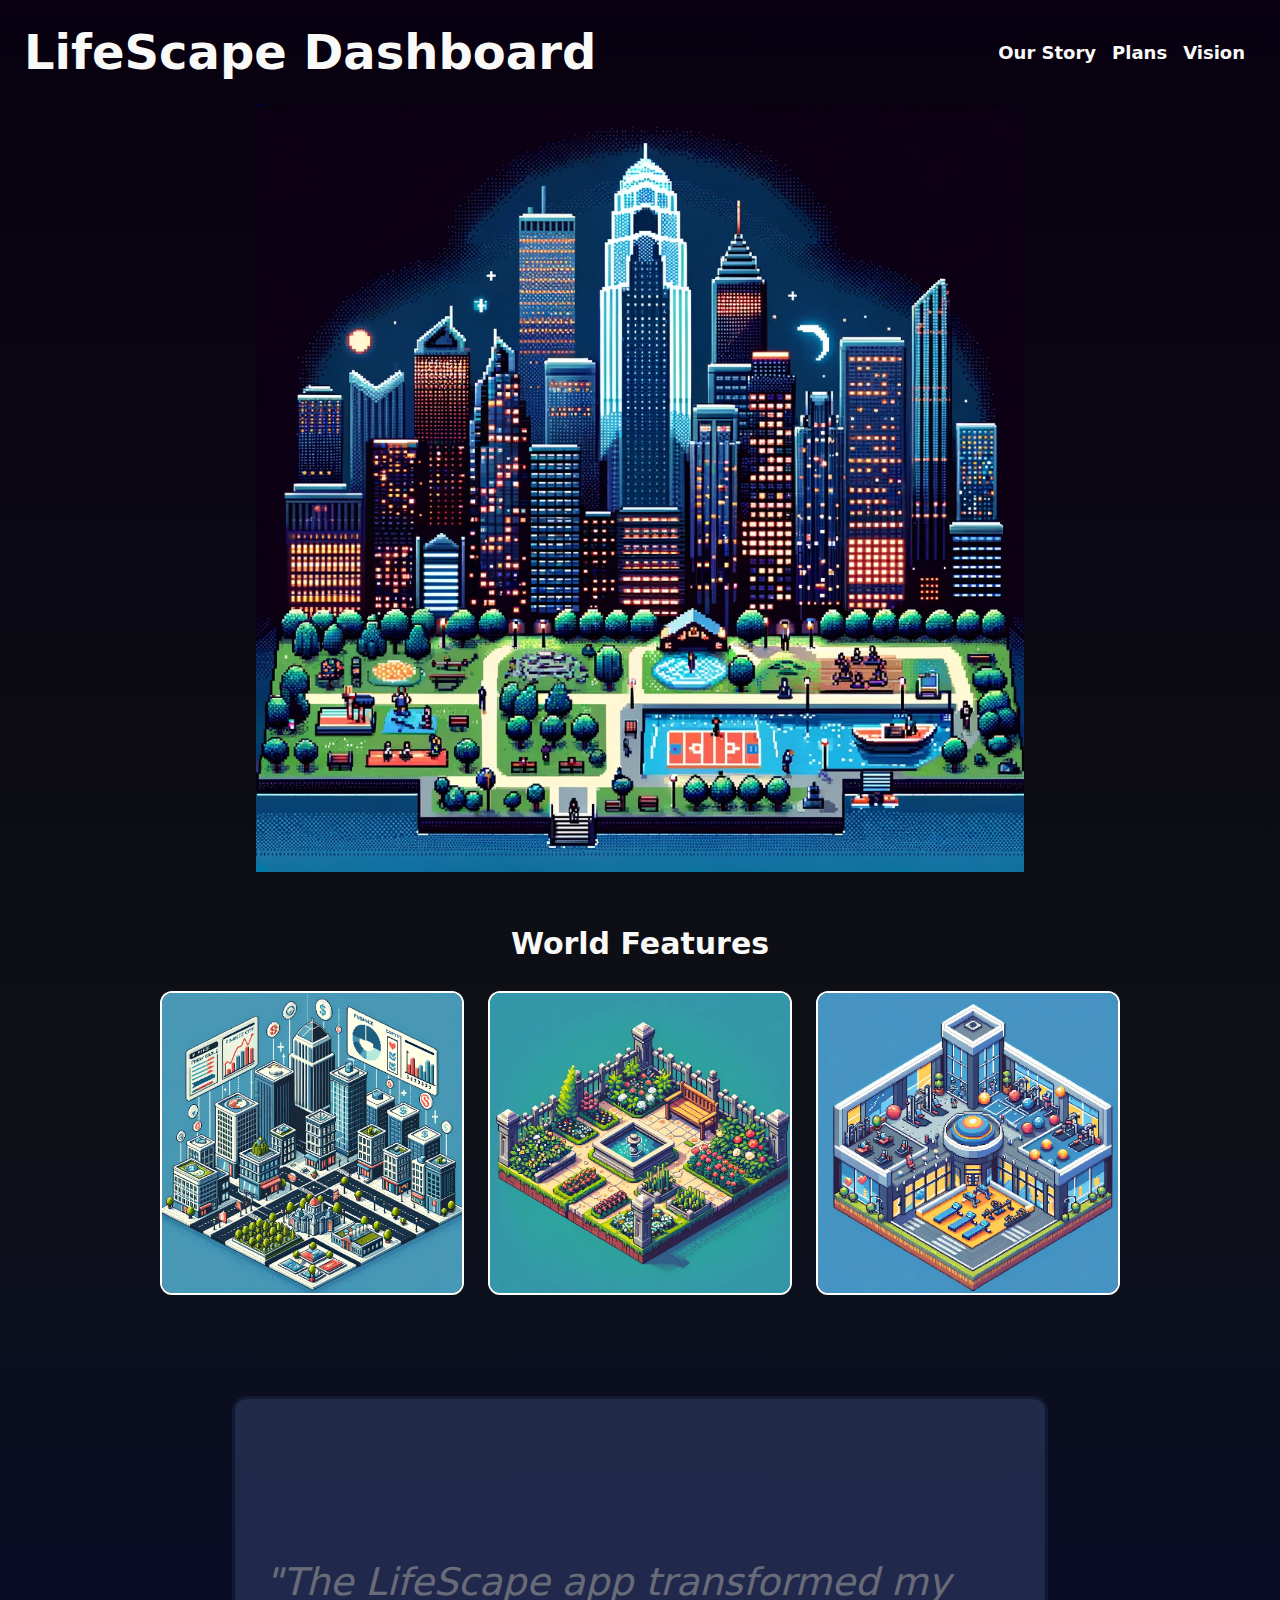
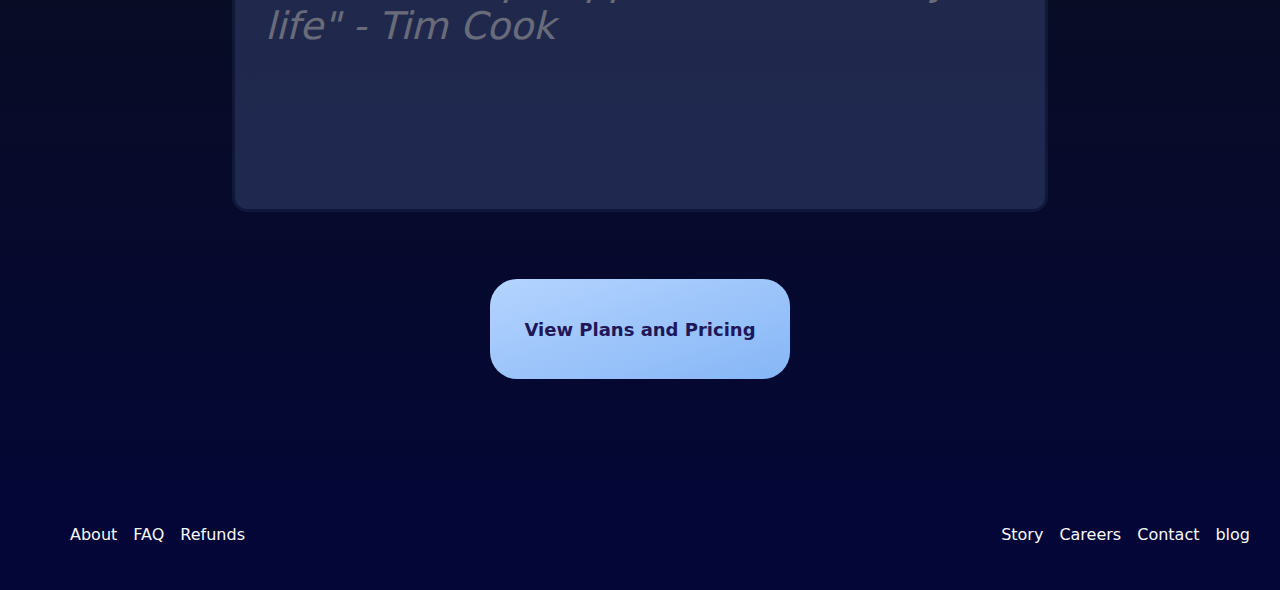
<file: index.html>
<!DOCTYPE html>
<html lang="en">
<head>
    <meta charset="UTF-8">
    <meta name="viewport" content="width=device-width, initial-scale=1.0">
    <link rel="stylesheet" href="styles.css">
    <title>LifeScape Dashboard Personal Tracker</title>
</head>
<body>
    <div class="header">
        <a class="header-logo" href="index.html">LifeScape Dashboard</a>
        <ul>
            <li class="header-link"><a href="#our-story">Our Story</a></li>
            <li class="header-link"><a href="plans">Plans</a></li>
            <li class="header-link"><a href="vision">Vision</a></li>
        </ul>
    </div>
    <div class="home-content">
        <img src="images/home-image.jpg" alt="city landscape" class="home-image">
    </div>
    <h2>World Features</h2>
    <div id="second-content">
        <a href="pages/finance.html"><img src="images/finance.jpg" alt="finance district" class="info-image" width="300px"></a>
        <a href="pages/garden.html"><img src="images/garden.jpg" alt="peace garden" class="info-image" width="300px"></a>
        <a href="pages/fitness.html"><img src="images/fitness.jpg" alt="fitness centre" class="info-image" width="300px"></a>
    </div>
    <div class="quote">
        <p>     "The LifeScape app transformed my life"     -
            Tim Cook </p>
    
        <div class="quote"></div>
    </div>
    <div class="buy">
        <a href="#"><div class="button">View Plans and Pricing</div></a>
    </div>
    <div class="footer">
        <ul>
            <li><a href="#">About</a></li>
            <li><a href="#">FAQ</a></li>
            <li><a href="#">Refunds</a></li>
        </ul>
        <ul>
            <li><a href="#">Story</a></li>
            <li><a href="#">Careers</a></li>
            <li><a href="#">Contact</a></li>
            <li><a href="#">blog</a></li>
        </ul>
    </div>
</body>
</html>
</file>
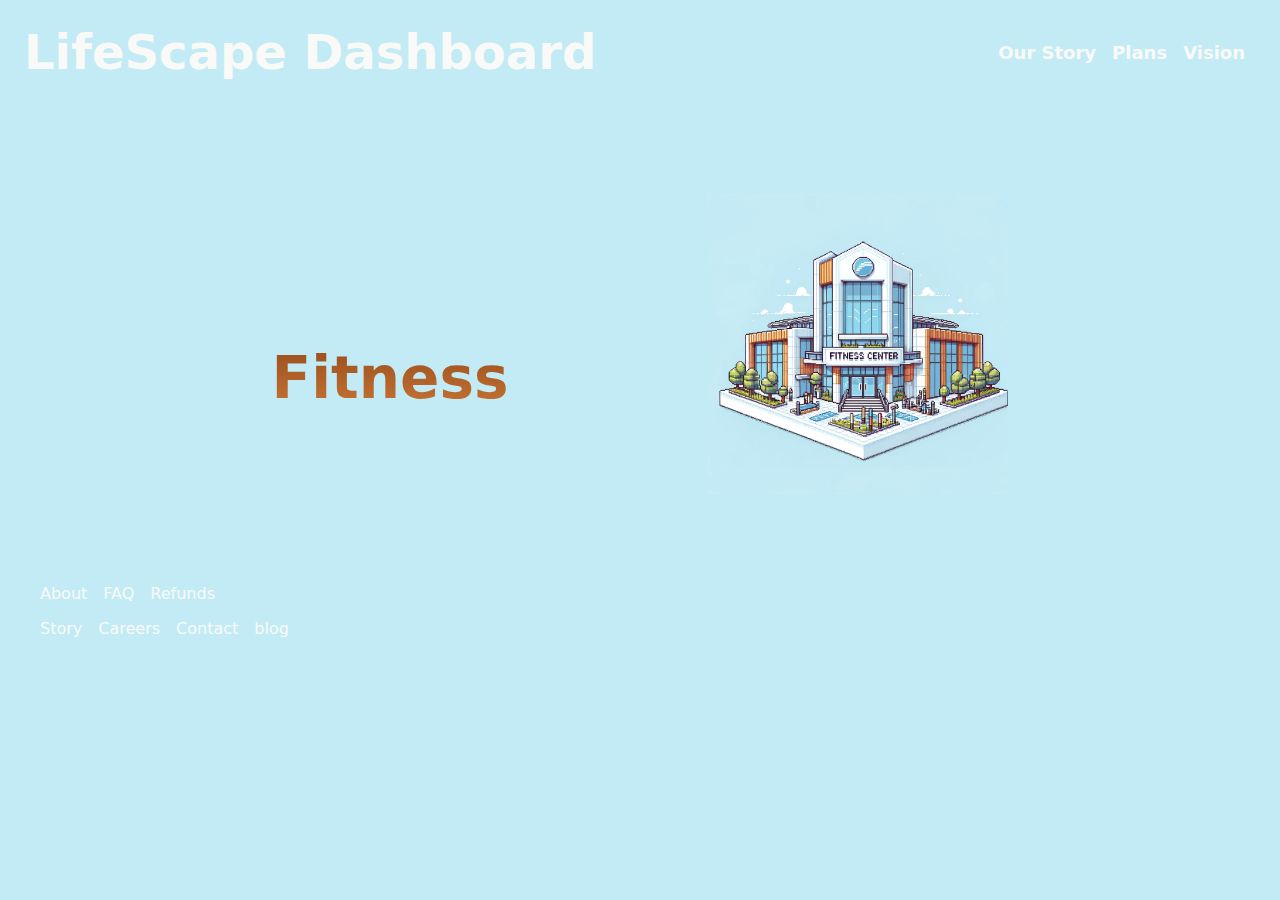
<file: pages/fitness.html>
<!DOCTYPE html>
<html lang="en">
<head>
    <meta charset="UTF-8">
    <meta name="viewport" content="width=device-width, initial-scale=1.0">
    <title>Fitness Function</title>
    <link rel="stylesheet" href="fitness.css">
</head>
<body>
    <div class="header">
        <a class="header-logo" href="/Users/anguswhitford/repos/Lifescape-Website/index.html">LifeScape Dashboard</a>
        <ul>
            <li class="header-link"><a href="#our-story">Our Story</a></li>
            <li class="header-link"><a href="plans">Plans</a></li>
            <li class="header-link"><a href="vision">Vision</a></li>
        </ul>
    </div>
    <div class="header-left">
        <h1>Fitness</h1>
        <img src="/images/fit-build.jpg" class="fit-build">
    </div>
    <div>

    </div>
    <div>

    </div>
    <div>
        
    </div>



   <div class="footer">
        <ul>
            <li><a href="#">About</a></li>
            <li><a href="#">FAQ</a></li>
            <li><a href="#">Refunds</a></li>
        </ul>
        <ul>
            <li><a href="#">Story</a></li>
            <li><a href="#">Careers</a></li>
            <li><a href="#">Contact</a></li>
            <li><a href="#">blog</a></li>
        </ul>
    </div>
</body>
</html>
</file>
<file: styles.css>
body{
    background-image: linear-gradient(rgb(8, 0, 16),rgb(14,17,22), #030637);
    margin: 0;
}
/*Beginning of header css*/
.header{
    display: flex;
    background-color: transparent;
    justify-content: space-between;
    align-items: center;
    padding: 24px 35px 24px 24px;

}

.header-logo{
font-family:system-ui, -apple-system, BlinkMacSystemFont, 'Segoe UI', Roboto, Oxygen, Ubuntu, Cantarell, 'Open Sans', 'Helvetica Neue', sans-serif;
font-size: 48px;
font-weight: bolder;
}

.header-link{
font-family: system-ui, -apple-system, BlinkMacSystemFont, 'Segoe UI', Roboto, Oxygen, Ubuntu, Cantarell, 'Open Sans', 'Helvetica Neue', sans-serif;
font-size: 18px;
font-weight: 600;
}

ul{
    list-style: none;
    display: flex;
    gap:16px;
    align-items: center;
}

li{
    margin: 0;
    padding: 0;
}
a{
    text-decoration: none;
    color: #f9faf8;
}
/*End of Header css */
.home-image{
    width: 60vw;

}

.home-content{
    display: flex;
    flex-direction: column;
    justify-content: flex-start;
    align-items: center;
}

#second-content{
    padding: 30px;
    margin: 100px;
    display: flex;
    flex-direction: row;
    align-items: center;
    justify-content: center;
    gap: 24px;
}

.info-image{
    border: 2px solid white;
    border-radius: 4%;
}

h2{
    font-family: system-ui, -apple-system, BlinkMacSystemFont, 'Segoe UI', Roboto, Oxygen, Ubuntu, Cantarell, 'Open Sans', 'Helvetica Neue', sans-serif;
    color: #f9faf8;
    padding-top: 24px;
    display: flex;
    justify-content: center;
    align-items: center;
    font-size: 30px;
    margin-bottom: -100px;
    margin-top: 30px;
}   

.quote{
    color:#f9faf8;
    height: 350px;
    display: flex;
    justify-content: center;
    align-items: center;

}
p{
    width: 750px;
    height: 350px;
    font-family: system-ui, -apple-system, BlinkMacSystemFont, 'Segoe UI', Roboto, Oxygen, Ubuntu, Cantarell, 'Open Sans', 'Helvetica Neue', sans-serif;
    font-size: 38px;
    font-weight: 400;
    font-style: italic;
    background-color: #435585;
    opacity: .4;
    display: flex;
    justify-content: center;
    align-items: center;
    padding: 30px;
    border-radius: 15px;
    border: 3px solid #1D2B53;
}
.buy{
display: flex;
justify-content: center;
align-items: center;
margin: 100px;
}

.button{
    width: 300px;
    height: 100px;
    border-radius: 27px;
    background-image: linear-gradient(to bottom right, #B4D4FF ,#86B6F6 );
    border: none;
    font-family: system-ui, -apple-system, BlinkMacSystemFont, 'Segoe UI', Roboto, Oxygen, Ubuntu, Cantarell, 'Open Sans', 'Helvetica Neue', sans-serif;
    font-size: 18px;
    font-weight: 650;
    display: flex;
    justify-content: center;
    align-items: center;
    color: #201658;
}

.footer{
    background-color: #030637;
    display: flex;
    justify-content: space-between;
    padding: 30px;
    font-family: system-ui, -apple-system, BlinkMacSystemFont, 'Segoe UI', Roboto, Oxygen, Ubuntu, Cantarell, 'Open Sans', 'Helvetica Neue', sans-serif;
    font-size: 18;
}
</file>
<file: pages/fitness.css>
body{
    margin: 0;
    padding: 0;
    background-color: rgb(195, 235, 245);
    color: #f9faf8;
    font-family: system-ui, -apple-system, BlinkMacSystemFont, 'Segoe UI', Roboto, Oxygen, Ubuntu, Cantarell, 'Open Sans', 'Helvetica Neue', sans-serif;

}


.header{
    display: flex;
    background-color: transparent;
    justify-content: space-between;
    align-items: center;
    padding: 24px 35px 24px 24px;

}

.header-logo{
font-family:system-ui, -apple-system, BlinkMacSystemFont, 'Segoe UI', Roboto, Oxygen, Ubuntu, Cantarell, 'Open Sans', 'Helvetica Neue', sans-serif;
font-size: 48px;
font-weight: bolder;
}

.header-link{
font-family: system-ui, -apple-system, BlinkMacSystemFont, 'Segoe UI', Roboto, Oxygen, Ubuntu, Cantarell, 'Open Sans', 'Helvetica Neue', sans-serif;
font-size: 18px;
font-weight: 600;
}

ul{
    list-style: none;
    display: flex;
    gap:16px;
    align-items: center;
}

li{
    margin: 0;
    padding: 0;
}
a{
    text-decoration: none;
    color: #f9faf8;
}

h1{
    font-size:58px;
    background: -webkit-linear-gradient(#994D1C, #E48F45);
    background-clip: text;
    -webkit-text-fill-color: transparent;
    margin-top: 150px;
}

.header-left{
    display: flex;
    justify-content: center;

    gap: 200px;
    margin: 90px;
}

.fit-build{
    width: 300px;
}
</file>
